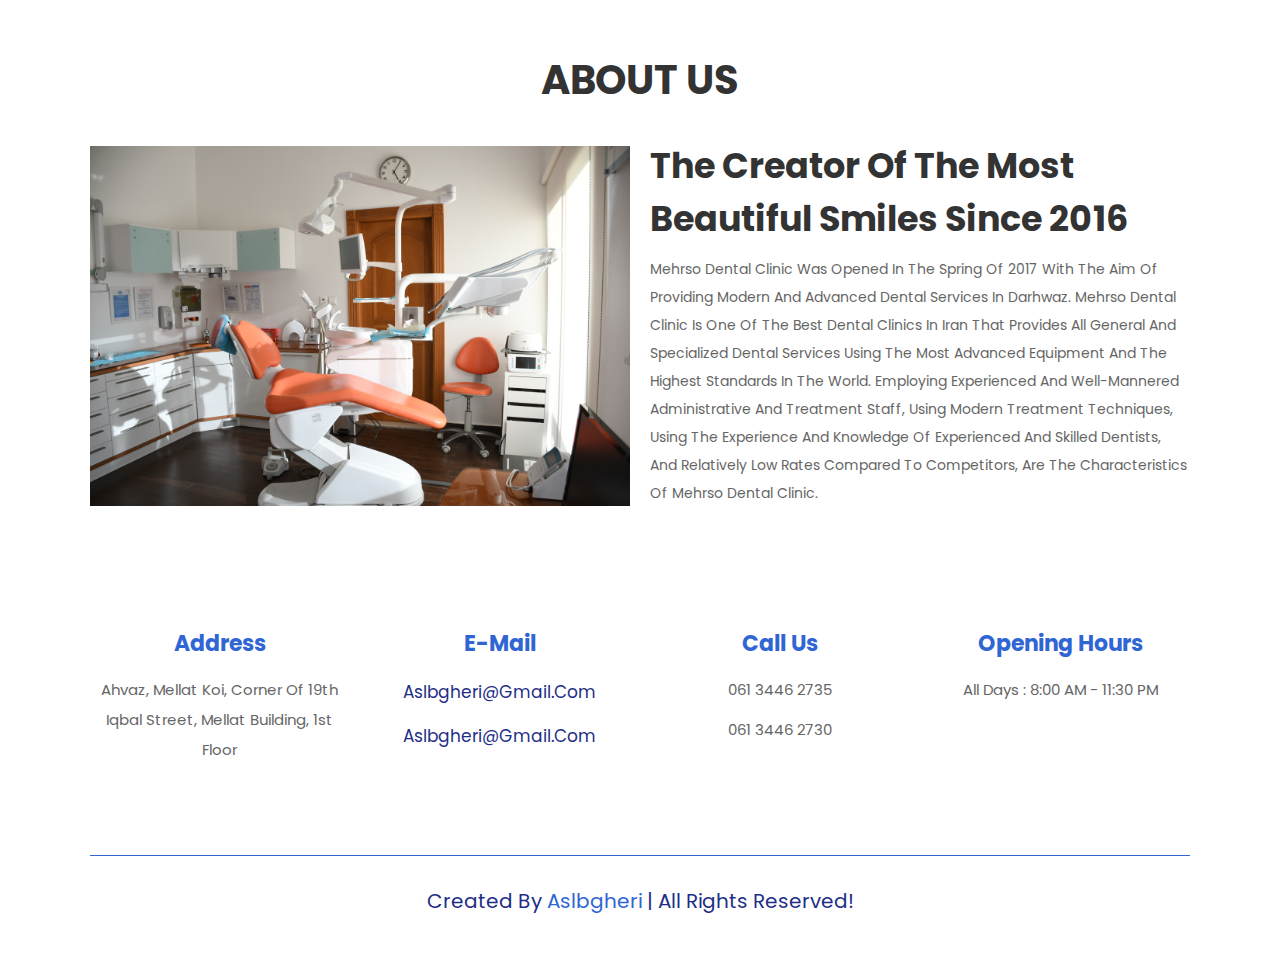
<file: about.html>
<!DOCTYPE html>
<html lang="en">
<head>
    <meta charset="UTF-8">
    <meta http-equiv="X-UA-Compatible" content="IE=edge">
    <meta name="viewport" content="width=device-width, initial-scale=1.0">
    <title>about</title>
        <!-- css -->
        <link rel="stylesheet" href="css/style.css">
</head>
<body>
    <section class="about" id="about">

    <h1 class="heading"> about us </h1>

    <div class="row">

        <div class="image">
            <img src="/images/about.jpg" alt="">
        </div>

        <div class="content">
            <h3>The creator of the most beautiful smiles since 2016</h3>
            <p>Mehrso Dental Clinic was opened in the spring of 2017 with the aim of providing modern and advanced dental services in Darhwaz. Mehrso Dental Clinic is one of the best dental clinics in Iran that provides all general and specialized dental services using the most advanced equipment and the highest standards in the world.               
            Employing experienced and well-mannered administrative and treatment staff, using modern treatment techniques, using the experience and knowledge of experienced and skilled dentists, and relatively low rates compared to competitors, are the characteristics of Mehrso Dental Clinic.</p>
        </div>

    </div>

    </section>

    <!-- footer -->

        <section class="footer">

            <div class="box-container">
    
                <div class="box">
                    <h3>address</h3>
                    <p>Ahvaz, Mellat Koi, corner of 19th Iqbal Street, Mellat Building, 1st floor</p>
                    <div class="share">
                        <a href="#" class="fab fa-facebook-f"></a>
                        <a href="#" class="fab fa-twitter"></a>
                        <a href="#" class="fab fa-linkedin"></a>
                        <a href="#" class="fab fa-instagram"></a>
                    </div>
                </div>
    
                <div class="box">
                    <h3>e-mail</h3>
                    <a href="#" class="link">aslbgheri@gmail.com</a>
                    <a href="#" class="link">aslbgheri@gmail.com</a>
                </div>
    
                <div class="box">
                    <h3>call us</h3>
                    <p>061 3446 2735</p>
                    <p>061 3446 2730</p>
                </div>
    
                <div class="box">
                    <h3>opening hours</h3>
                    <p>all days : 8:00 AM - 11:30 PM <br> 
                    </p>
                </div>
    
            </div>
    
            <div class="credit">created by <span>aslbgheri</span> | all rights reserved!</div>
    
        </section>

    <!-- footer ends -->
</body>

</html>
</file>
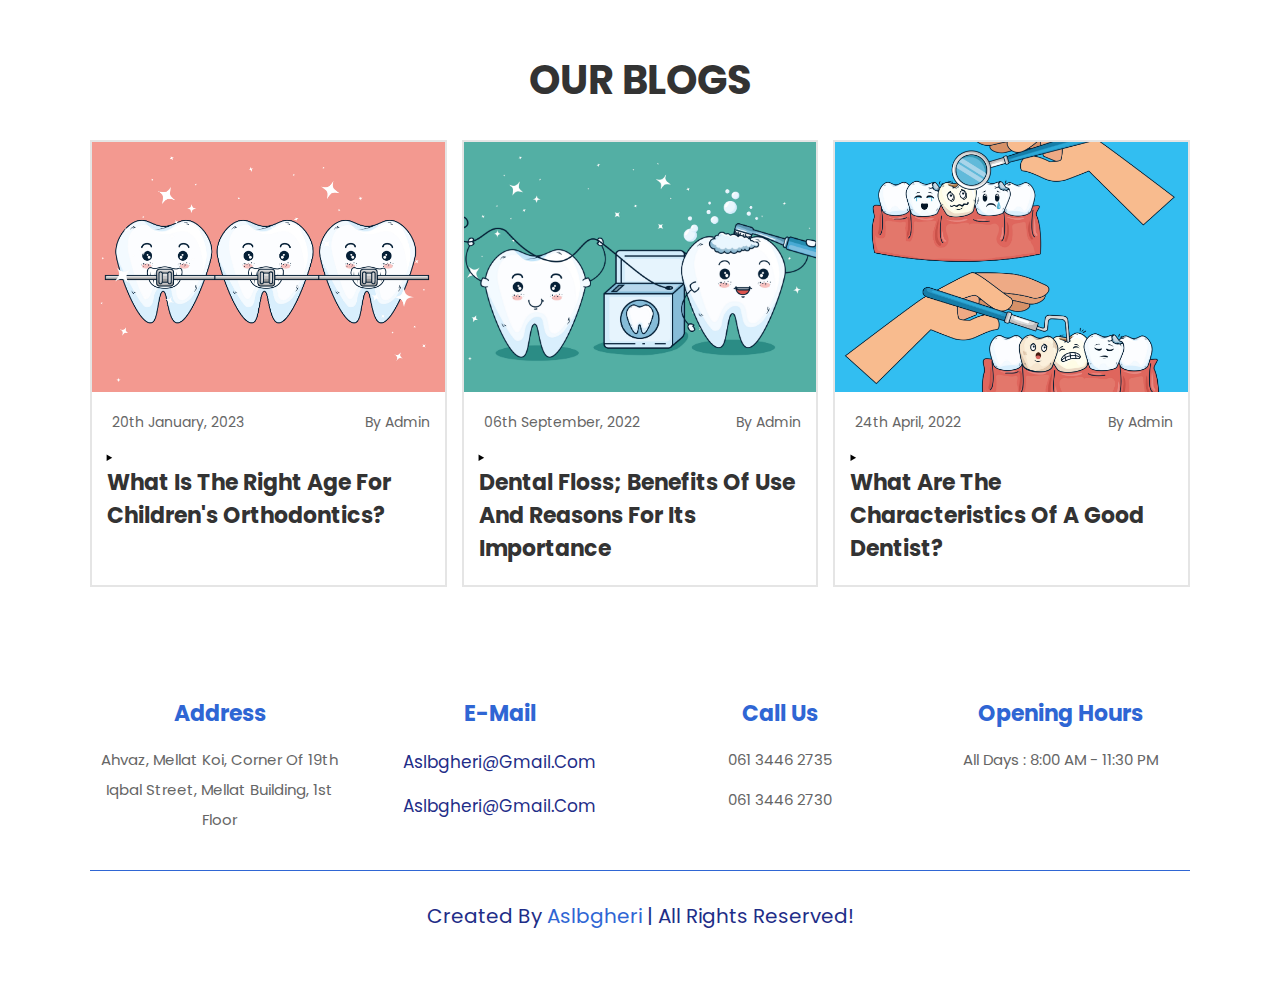
<file: blog.html>
<!DOCTYPE html>
<html lang="en">
<head>
    <meta charset="UTF-8">
    <meta http-equiv="X-UA-Compatible" content="IE=edge">
    <meta name="viewport" content="width=device-width, initial-scale=1.0">
    <title>Blog</title>
    <!-- css -->
    <link rel="stylesheet" href="css/style.css">
    
</head>
<body>

     <section class="blog" id="blog">

        <h1 class="heading">our blogs</h1>

        <div class="box-container">

            <div class="box">
                <div class="image">
                    <img src="images/blog-1.jpg" alt="">
                </div>
                <div class="content">
                    <div class="icons">
                        <a href="#"> <i class="fas fa-calendar"></i> 20th January, 2023 </a>
                        <a href="#"> <i class="fas fa-user"></i> by admin</a>
                    </div>
                    <details>
                    <summary><h3>What is the right age for children's orthodontics?</h3></summary>
                    <p>Children's orthodontics is one of the basic and important challenges for parents whose children have uneven teeth, from when children's orthodontics can be done and what is the need to do it, we will discuss it in this article. To learn more about pediatric orthodontics, be sure to read this article to the end because we are going to review the details of this orthodontics together. First of all, it is better to know what is the concept of children's orthodontics?
                        Basically, dental orthodontics means arranging and regularizing the teeth and removing related abnormalities, especially if orthodontics is performed for children, it is called children's orthodontics. Pay attention to the fact that orthodontics can be performed at any age and even in adulthood. .
                        A series of experienced dentists emphasize that orthodontics is better to be done at a young age and in childhood because the full growth of the child has not yet been completed and by arranging the teeth, any kind of abnormality and problem in the jaw and mouth can be corrected. The same child fixed it</p>
                    </details>
                    </div>
            </div>

            <div class="box">
                <div class="image">
                    <img src="images/blog-2.jpg" alt="">
                </div>
                <div class="content">
                    <div class="icons">
                        <a href="#"> <i class="fas fa-calendar"></i> 06th september, 2022 </a>
                        <a href="#"> <i class="fas fa-user"></i> by admin</a>
                    </div>
                    <details>
                    <summary><h3>Dental floss; Benefits of use and reasons for its importance</h3></summary>
                    <p>From the age of 12, in addition to brushing your teeth, it is recommended to use interdental brushes as part of your oral hygiene program. Some people may not have enough space between their teeth to use an interdental brush, so flossing can be a useful alternative. Your dental team or specialist can show you the best way to clean between your teeth. This standard floss is generally considered the most effective tool for cleaning tight spaces between teeth. You can also floss up and down the sides of each tooth.

                        As you know, dental floss is a thin and soft thread. If flossing is difficult for you, you can try dental floss that is thicker. Do not be too aggressive with the floss: it risks damaging the gums. The main action of flossing is to pull the teeth firmly but gently from top to bottom. Your specialist doctor can advise you on the use of this device.</p>
                    </details>
                </div>
            </div>

            <div class="box">
                <div class="image">
                    <img src="images/blog-3.jpg" alt="">
                </div>
                <div class="content">
                    <div class="icons">
                        <a href="#"> <i class="fas fa-calendar"></i> 24th April, 2022 </a>
                        <a href="#"> <i class="fas fa-user"></i> by admin</a>
                    </div>
                    <details>
                    <summary><h3>What are the characteristics of a good dentist?</h3></summary>
                    <p>Today, with the development of dental treatment and beauty services, receiving these services from a good dentist is a concern of many people. In fact, finding a dentist who has the necessary characteristics to treat dental diseases, although it does not appear to be a difficult task, but due to the low coverage of dental costs by insurance, using the skills of a good dentist is a great help in terms of economy and acceleration. and improves the quality of treatment for the individual.
                        One of the tips that helps oral and dental health a lot is visiting a dentist periodically for oral and dental health checkups and disease prevention and in some cases the development of oral and dental diseases. In many cases, when you visit the dentist, the next appointment will be scheduled for you. If you don't have any particular problem, you can go to the dentist every 6 months for an examination and to ensure the health of your teeth.
                        
                        Another point that is very important is to pay attention to problems related to the mouth and teeth. If you feel a problem with your teeth, see a dentist as soon as possible to prevent the problem from progressing</p>
                    </details>
                </div>
            </div>

        </div>

    </section>
     <!-- footer -->
    
     <section class="footer">
    
        <div class="box-container">

            <div class="box">
                <h3>address</h3>
                <p>Ahvaz, Mellat Koi, corner of 19th Iqbal Street, Mellat Building, 1st floor</p>
            </div>

            <div class="box">
                <h3>e-mail</h3>
                <a href="#" class="link">aslbgheri@gmail.com</a>
                <a href="#" class="link">aslbgheri@gmail.com</a>
            </div>

            <div class="box">
                <h3>call us</h3>
                <p>061 3446 2735</p>
                <p>061 3446 2730</p>
            </div>

            <div class="box">
                <h3>opening hours</h3>
                <p>all days : 8:00 AM - 11:30 PM <br> 
                </p>
            </div>

        </div>

        <div class="credit">created by <span>aslbgheri</span> | all rights reserved!</div>

    </section>

<!-- footer ends -->
</body>
</html>
</file>
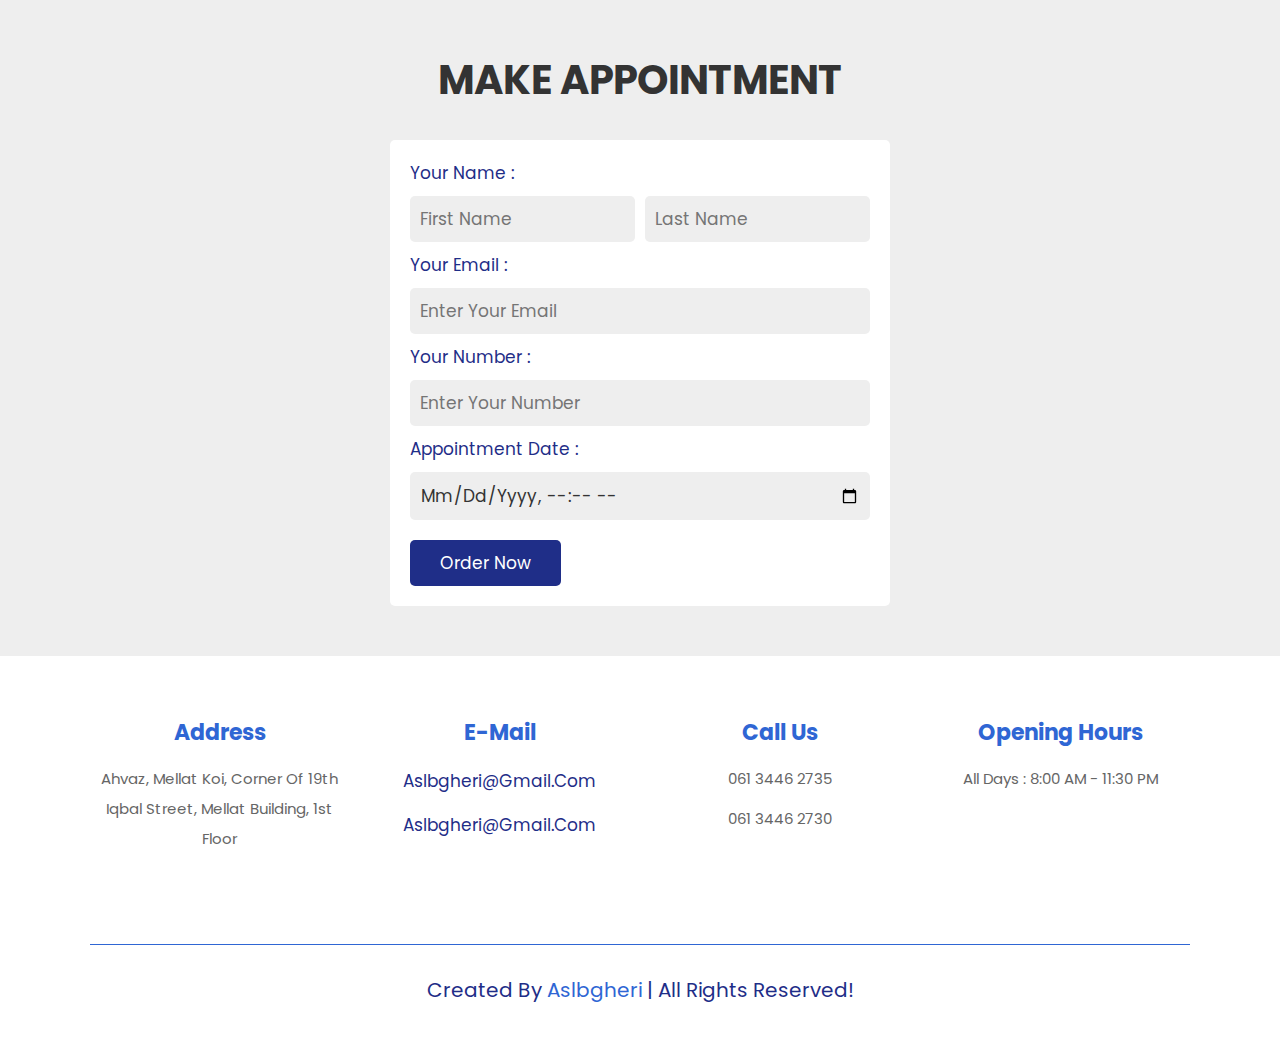
<file: makeappointment.html>
<!DOCTYPE html>
<html lang="en">
<head>
    <meta charset="UTF-8">
    <meta http-equiv="X-UA-Compatible" content="IE=edge">
    <meta name="viewport" content="width=device-width, initial-scale=1.0">
    <title>make appointment</title>
        <!-- css -->
        <link rel="stylesheet" href="css/style.css">
</head>
<body>
   <section class="contact" id="contact">

    <h1 class="heading">make appointment</h1>

    <form action="">

        <span>your name :</span>
        <div class="inputBox">
            <input type="text" placeholder="first name">
            <input type="text" placeholder="last name">
        </div>

        <span>your email :</span>
        <input type="email" placeholder="enter your email" class="box">

        <span>your number :</span>
        <input type="number" placeholder="enter your number" class="box">

        <span>appointment date :</span>
        <input type="datetime-local" class="box">

        <input type="submit" value="order now" class="btn">

    </form>

    </section>
    
    
     <!-- footer -->

     <section class="footer">

        <div class="box-container">

            <div class="box">
                <h3>address</h3>
                <p>Ahvaz, Mellat Koi, corner of 19th Iqbal Street, Mellat Building, 1st floor</p>
                <div class="share">
                    <a href="#" class="fab fa-facebook-f"></a>
                    <a href="#" class="fab fa-twitter"></a>
                    <a href="#" class="fab fa-linkedin"></a>
                    <a href="#" class="fab fa-instagram"></a>
                </div>
            </div>

            <div class="box">
                <h3>e-mail</h3>
                <a href="#" class="link">aslbgheri@gmail.com</a>
                <a href="#" class="link">aslbgheri@gmail.com</a>
            </div>

            <div class="box">
                <h3>call us</h3>
                <p>061 3446 2735</p>
                <p>061 3446 2730</p>
            </div>

            <div class="box">
                <h3>opening hours</h3>
                <p>all days : 8:00 AM - 11:30 PM <br> 
                </p>
            </div>

        </div>

        <div class="credit">created by <span>aslbgheri</span> | all rights reserved!</div>

    </section>

<!-- footer ends -->
</body>
</html>
</file>
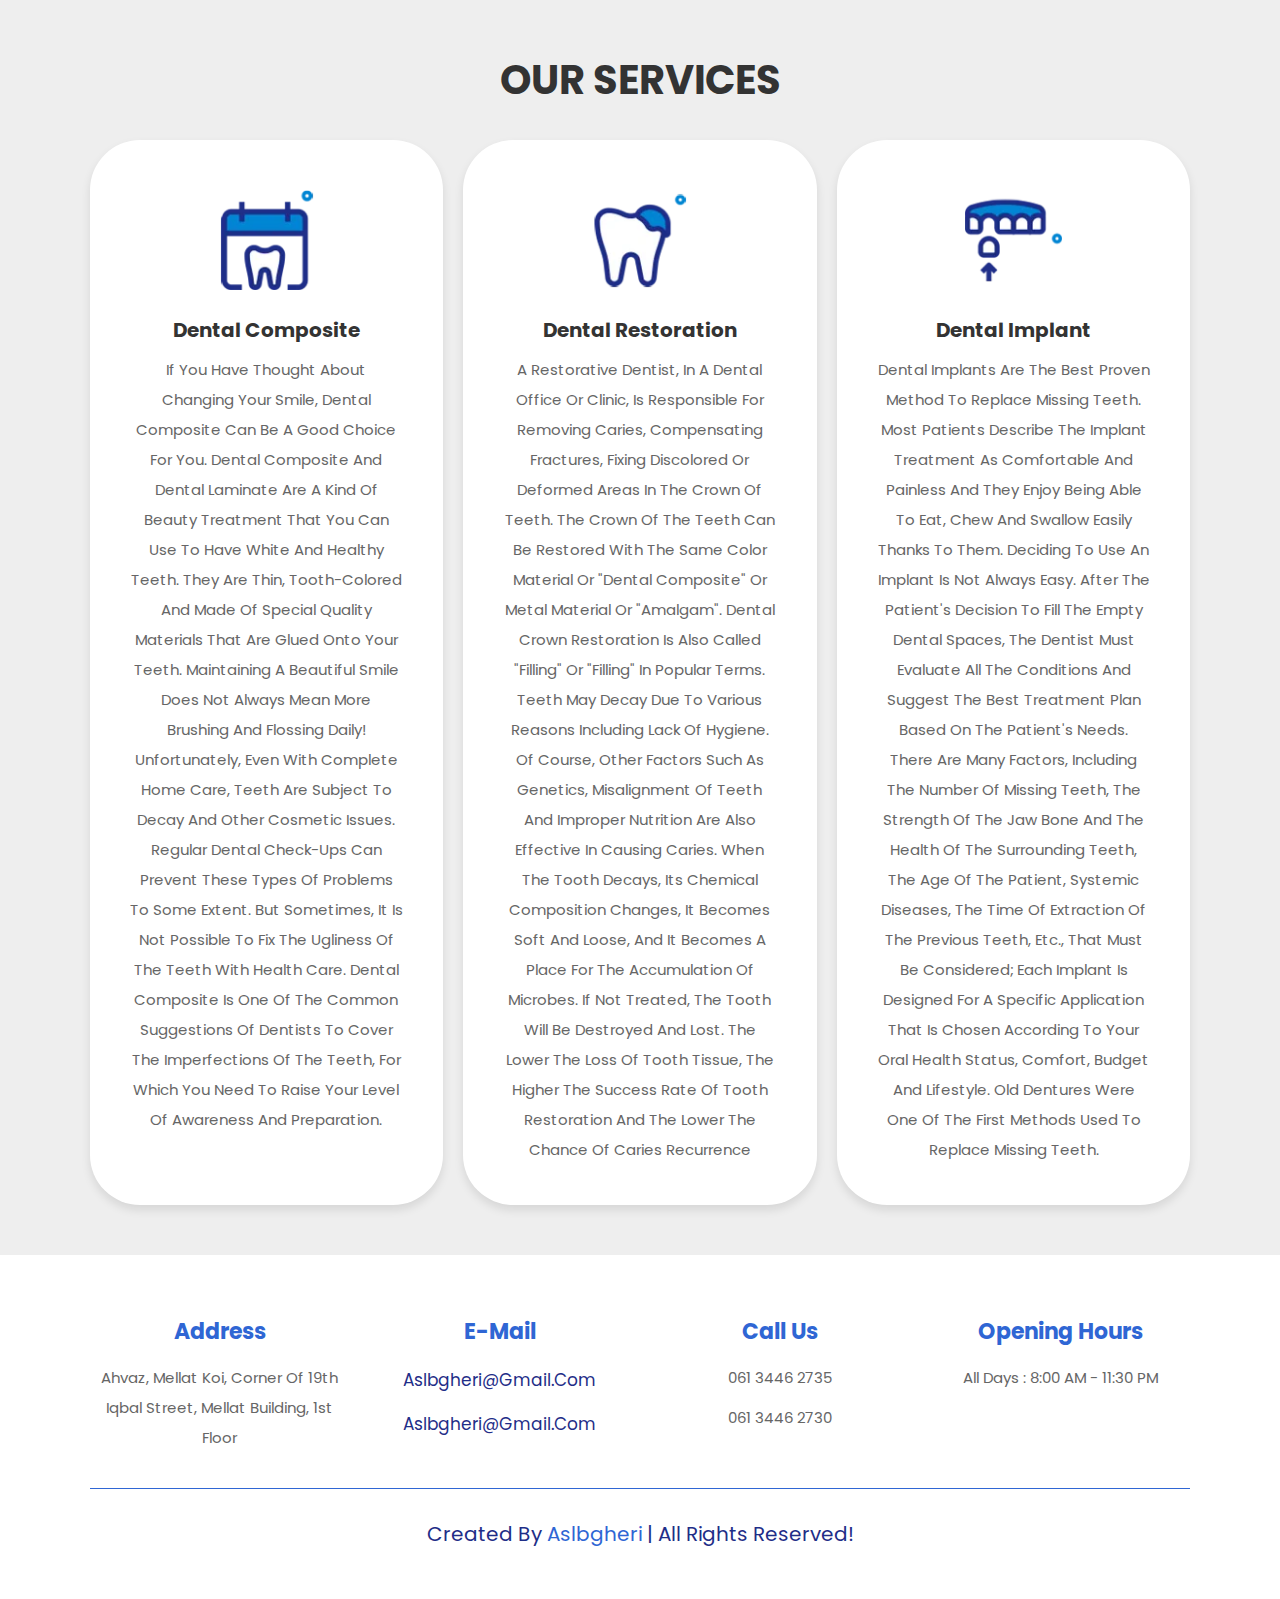
<file: services.html>
<!DOCTYPE html>
<html lang="en">
<head>
    <meta charset="UTF-8">
    <meta http-equiv="X-UA-Compatible" content="IE=edge">
    <meta name="viewport" content="width=device-width, initial-scale=1.0">
    <title>services</title>
     <!-- css -->
     <link rel="stylesheet" href="css/style.css">
</head>
<body>
     <!-- services -->

     <section class="services" id="services">

        <h1 class="heading"> our services</h1>

        <div class="box-container">

            <div class="box">
                <img src="images/services-1.webp" alt="">
                <h3>Dental composite</h3>
                <p>If you have thought about changing your smile, dental composite can be a good choice for you. Dental composite and dental laminate are a kind of beauty treatment that you can use to have white and healthy teeth. They are thin, tooth-colored and made of special quality materials that are glued onto your teeth. Maintaining a beautiful smile does not always mean more brushing and flossing daily! Unfortunately, even with complete home care, teeth are subject to decay and other cosmetic issues. Regular dental check-ups can prevent these types of problems to some extent. But sometimes, it is not possible to fix the ugliness of the teeth with health care. Dental composite is one of the common suggestions of dentists to cover the imperfections of the teeth, for which you need to raise your level of awareness and preparation.</p>
            </div>

            <div class="box">
                <img src="images/services-2.webp" alt="">
                <h3>Dental restoration</h3>
                <p>A restorative dentist, in a dental office or clinic, is responsible for removing caries, compensating fractures, fixing discolored or deformed areas in the crown of teeth. The crown of the teeth can be restored with the same color material or "dental composite" or metal material or "amalgam". Dental crown restoration is also called "Filling" or "Filling" in popular terms.

                    Teeth may decay due to various reasons including lack of hygiene. Of course, other factors such as genetics, misalignment of teeth and improper nutrition are also effective in causing caries.
                  
                  When the tooth decays, its chemical composition changes, it becomes soft and loose, and it becomes a place for the accumulation of microbes. If not treated, the tooth will be destroyed and lost. The lower the loss of tooth tissue, the higher the success rate of tooth restoration and the lower the chance of caries recurrence</p>
            </div>

            <div class="box">
                <img src="images/services-3.webp" alt="">
                <h3>Dental implant</h3>
                <p>Dental implants are the best proven method to replace missing teeth. Most patients describe the implant treatment as comfortable and painless and they enjoy being able to eat, chew and swallow easily thanks to them. Deciding to use an implant is not always easy. After the patient's decision to fill the empty dental spaces, the dentist must evaluate all the conditions and suggest the best treatment plan based on the patient's needs. There are many factors, including the number of missing teeth, the strength of the jaw bone and the health of the surrounding teeth, the age of the patient, systemic diseases, the time of extraction of the previous teeth, etc., that must be considered; Each implant is designed for a specific application that is chosen according to your oral health status, comfort, budget and lifestyle.
                    Old dentures were one of the first methods used to replace missing teeth.</p>
            </div>

        </div>

    </section>

    <!-- services end-->


     <!-- footer -->
    
             <section class="footer">
    
                <div class="box-container">
        
                    <div class="box">
                        <h3>address</h3>
                        <p>Ahvaz, Mellat Koi, corner of 19th Iqbal Street, Mellat Building, 1st floor</p>
                    </div>
        
                    <div class="box">
                        <h3>e-mail</h3>
                        <a href="#" class="link">aslbgheri@gmail.com</a>
                        <a href="#" class="link">aslbgheri@gmail.com</a>
                    </div>
        
                    <div class="box">
                        <h3>call us</h3>
                        <p>061 3446 2735</p>
                        <p>061 3446 2730</p>
                    </div>
        
                    <div class="box">
                        <h3>opening hours</h3>
                        <p>all days : 8:00 AM - 11:30 PM <br> 
                        </p>
                    </div>
        
                </div>
        
                <div class="credit">created by <span>aslbgheri</span> | all rights reserved!</div>
        
            </section>
        
    <!-- footer ends -->
</body>
</html>
</file>
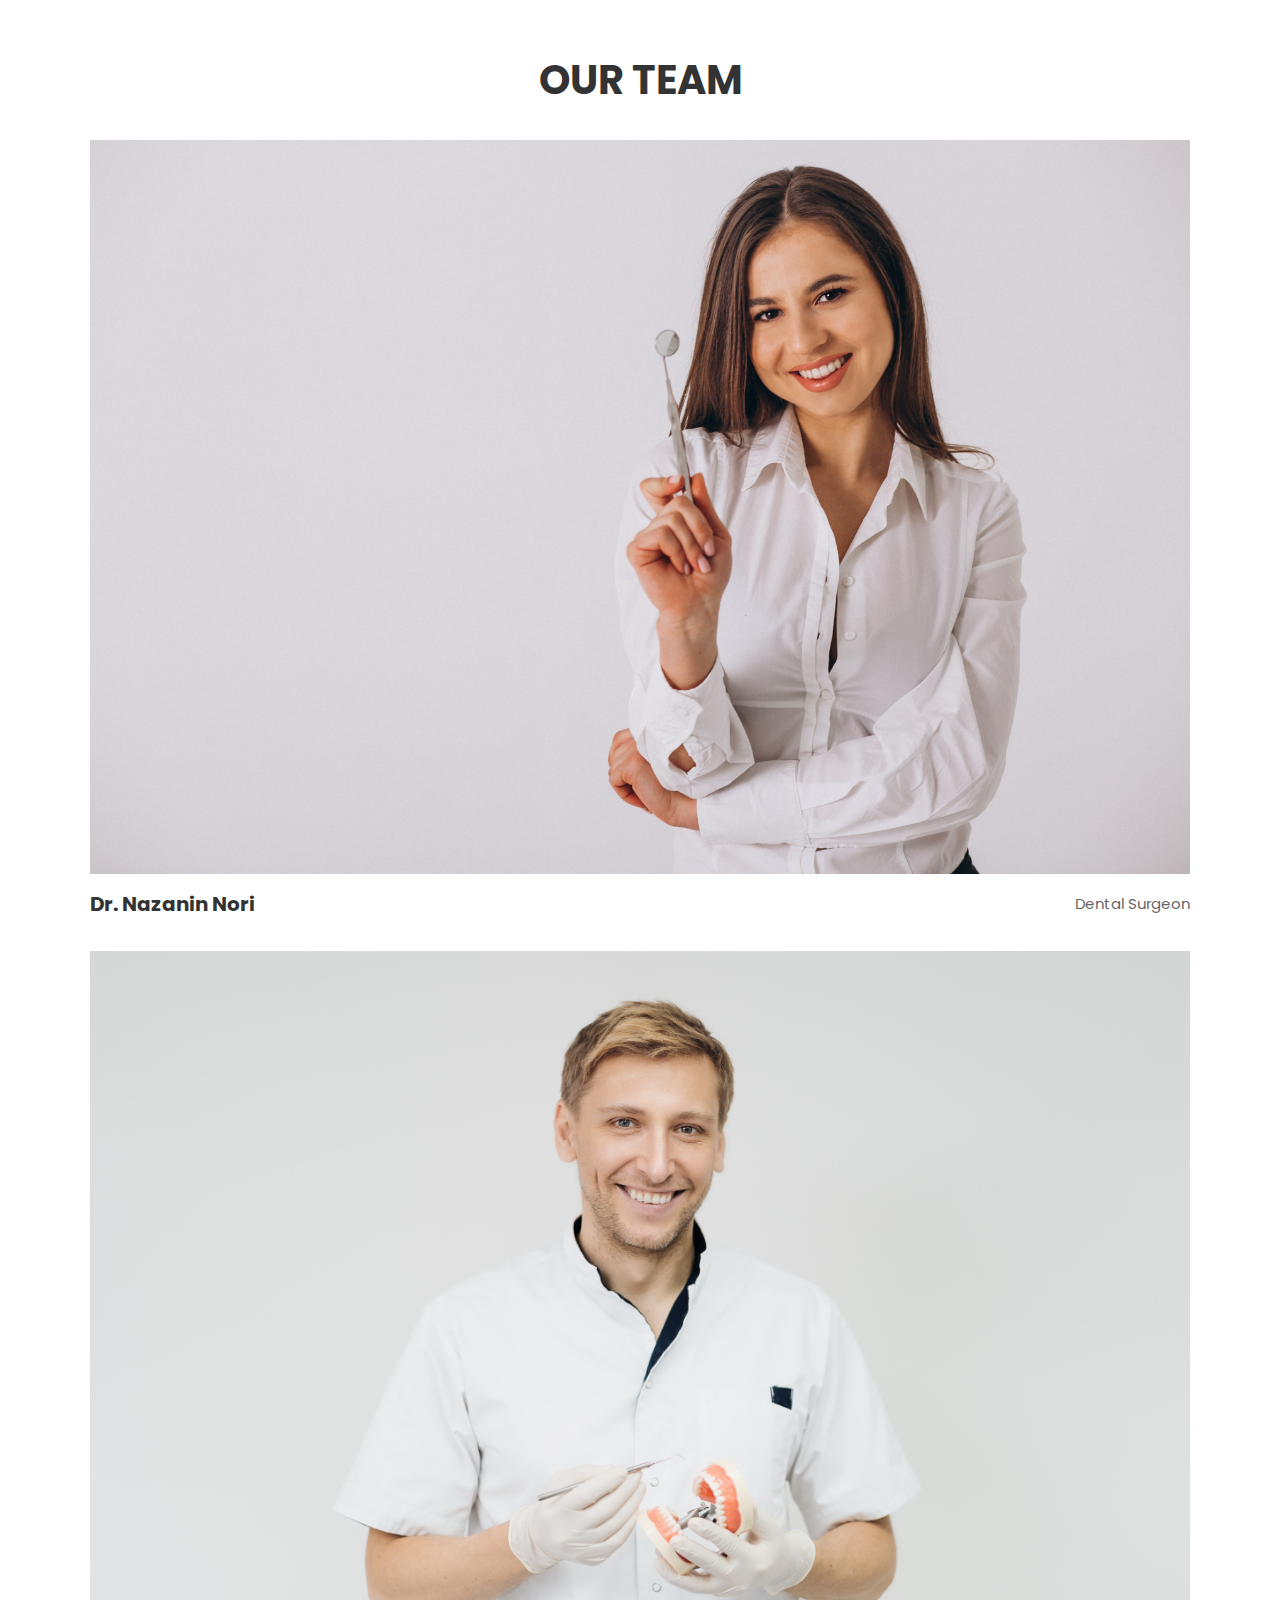
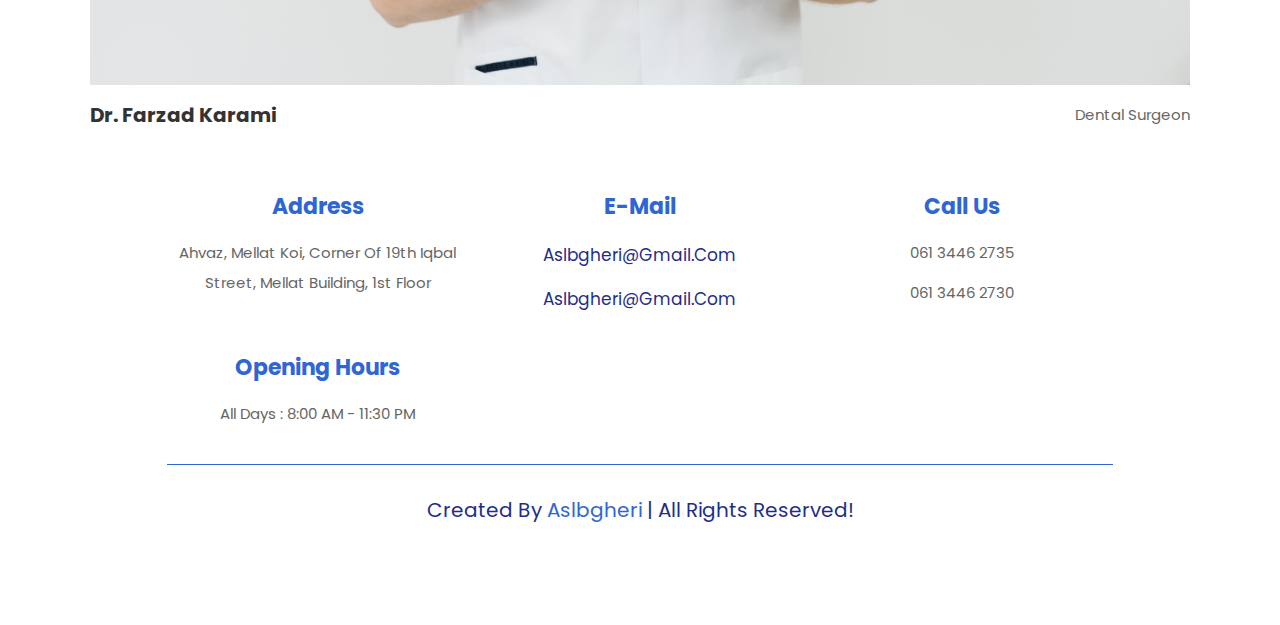
<file: teamsection.html>
<!DOCTYPE html>
<html lang="en">
<head>
    <meta charset="UTF-8">
    <meta http-equiv="X-UA-Compatible" content="IE=edge">
    <meta name="viewport" content="width=device-width, initial-scale=1.0">
    <title>Team section</title>
    <!-- css -->
    <link rel="stylesheet" href="css/style.css">
</head>
<body>

    <section class="team" id="team">

        <h1 class="heading"> our team</h1>
    
        <div class="swiper team-slider">
    
            <div class="swiper-wrapper">
    
                <div class="swiper-slide slide">
                    <div class="image">
                        <img src="images/team-1.jpg" alt="">
                    </div>
                    <div class="content">
                        <h3>Dr. Nazanin Nori</h3>
                        <span>dental surgeon</span>
                    </div>
                </div>
                    <Br>
                    <hr></hr>
                    <br>
                <div class="swiper-slide slide">
                    <div class="image">
                        <img src="images/team-2.jpg" alt="">
                    </div>
                    <div class="content">
                        <h3>Dr. Farzad Karami</h3>
                        <span>dental surgeon</span>
                    </div>
                </div>
            </div>
    
        </div>
         <!-- footer -->
    
         <section class="footer">
    
            <div class="box-container">
    
                <div class="box">
                    <h3>address</h3>
                    <p>Ahvaz, Mellat Koi, corner of 19th Iqbal Street, Mellat Building, 1st floor</p>
                </div>
    
                <div class="box">
                    <h3>e-mail</h3>
                    <a href="#" class="link">aslbgheri@gmail.com</a>
                    <a href="#" class="link">aslbgheri@gmail.com</a>
                </div>
    
                <div class="box">
                    <h3>call us</h3>
                    <p>061 3446 2735</p>
                    <p>061 3446 2730</p>
                </div>
    
                <div class="box">
                    <h3>opening hours</h3>
                    <p>all days : 8:00 AM - 11:30 PM <br> 
                    </p>
                </div>
    
            </div>
    
            <div class="credit">created by <span>aslbgheri</span> | all rights reserved!</div>
    
        </section>
    
    <!-- footer ends -->
    </section>    
</body>
</html>
</file>
<file: css/style.css>
@import url('https://fonts.googleapis.com/css2?family=Poppins:wght@100;200;300;400;500;600&display=swap');

:root{
    --primary:#1f2e88;
    --secondary:#2f66d4;
    --hover: #a2d9f5;
    --black:#333;
    --white:#fff;
    --light-color:#666;
    --light-bg:#eee;
    --border:.2rem solid rgba(0,0,0,.1);
    --box-shadow:0 .5rem 1rem rgba(0,0,0,.1);
}

*{
    font-family: 'Poppins', sans-serif;
    margin: 0; padding: 0;
    box-sizing: border-box;
    outline: none; border: none;
    text-decoration: none;
    text-transform: capitalize;
    transition: .2s linear;
}

html{
    font-size: 62.5%;
    overflow-x: hidden;
    scroll-padding-top: 9rem;
    scroll-behavior: smooth;
}

html::-webkit-scrollbar{
    width: .8rem;
}

html::-webkit-scrollbar-track{
    background: transparent;
}

html::-webkit-scrollbar-thumb{
    background: var(--primary);
    border-radius: 5rem;
}

section{
    padding: 5rem 7%;
}

.heading{
    font-size: 4rem;
    text-align: center;
    color: var(--black);
    text-transform: uppercase;
    font-weight: bolder;
    margin-bottom: 3rem;
}

.btn{
    margin-top: 1rem;
    display: inline-block;
    padding: 1rem 3rem;
    border-radius: .5rem;
    background: var(--primary);
    cursor: pointer;
    font-size: 1.7rem;
    color: var(--white);
}

.btn:hover{
    background: var(--secondary);
}

/* header */

.header{
    position: fixed;
    top: 0; left: 0; right: 0;
    z-index: 1000;
    background: var(--white);
    box-shadow: var(--box-shadow);
    display: flex;
    align-items: center;
    justify-content: space-between;
    padding: 2rem 9%;
}

.header .logo{
    font-size: 2.5rem;
    font-weight: bolder;
    color: var(--black);
}

.header .logo i{
    color: var(--primary);
    padding-right: .5rem;
}

.header .navbar a{
    font-size: 1.7rem;
    color: var(--black);
    margin: 0 1rem;
}

.header .navbar a:hover{
    color: var(--primary);
}

.header .btn{
    margin-top: 0;
}

#menu-btn{
    font-size: 2.5rem;
    cursor: pointer;
    color: var(--black);
    margin-left: 1.7rem;
    display: none;
}

#menu-btn:hover{
    color: var(--primary);
}

/* header end */

/* home */

.home{
    min-height: 100vh;
    display: flex;
    align-items: center;
    background: url(../images/home.jpg) ;
    background-size: cover;
    background-position: center;
}

.home .content{
    max-width: 60rem;
    padding-left: 0rem;
    padding-top: 0rem;
}

.home .content h3{
    font-size: 6rem;
    color: var(--white);
    line-height: 1;
}

.home .content p{
    line-height: 2;
    font-size: 1.5rem;
    color: var(--light-color);
    padding: 1rem 0;
}

/* home end */

/* about us */

.about .row{
    display: flex;
    align-items: center;
    flex-wrap: wrap;
    gap: 2rem;
}

.about .row .image{
    flex: 1 1 40rem;
}

.about .row .image img{
    width: 100%;
    height: 100%;
}

.about .row .content{
    flex: 1 1 40rem;
}

.about .row .content h3{
    color: var(--black);
    font-size: 3.5rem;
    line-height: 1.5;
}

.about .row .content p{
    font-size: 1.4rem;
    color: var(--light-color);
    padding: 1rem 0;
    line-height: 2;
}

/* about end */

/* services */

.services{
    background: var(--light-bg);
}

.services .box-container{
    display: grid;
    grid-template-columns: repeat(auto-fit, minmax(30rem, 1fr));
    gap: 2rem;
}

.services .box-container .box{
    padding: 4rem;
    text-align: center;
    background: var(--white);
    box-shadow: var(--box-shadow);
    border-radius: 5rem;
}

.services .box-container .box:hover{
    background: var(--hover);
}

.services .box-container .box img{
    margin: 1rem 0;
    height: 10rem;
}

.services .box-container .box h3{
    font-size: 2rem;
    padding: 1rem 0;
    color: var(--black);
}

.services .box-container .box p{
    font-size: 1.5rem;
    color: var(--light-color);
    line-height: 2;
}

/* services section ends */

/* team section */

.team .slide{
    text-align: center;
}

.team .slide .image{
    position: relative;
    overflow: hidden;
}

.team .slide .image img{
    width: 100%;
}

.team .slide .image .share{
    padding: 2rem;
    position: absolute;
    bottom: -10rem;
    left: 0; right: 0;
    background: rgba(0,0,0,.8);
}

.team .slide:hover .image .share{
    bottom: 0;
}

.team .slide .image .share a{
    font-size: 3rem;
    margin: 0 1rem;
    color: var(--white);
}

.team .slide .image .share a:hover{
    color: var(--secondary);
}

.team .slide .content{
    display: flex;
    padding-top: 1rem;
    align-items: center;
    justify-content: space-between;
}

.team .slide .content h3{
    font-size: 2rem;
    color: var(--black);
}

.team .slide .content span{
    font-size: 1.5rem;
    line-height: 2;
    color: var(--light-color);
}

/* team section ends */

.pricing{
    background: var(--light-bg);
}

.pricing .box-container{
    display: flex;
    flex-wrap: wrap;
    align-items: center;
    justify-content: center;
}

.pricing .box-container .box{
    height: 46rem;
    width: 30rem;
    margin: 2rem 4rem;
    border-radius: 1rem;
    box-shadow: var(--box-shadow);
    text-align: center;
    overflow: hidden;
    position: relative;
    z-index: 1;
    background: var(--white);
}

.pricing .box-container .active{
    background: var(--hover);
}

.pricing .box-container .box .title{
    margin: 3rem 0;
    font-size: 2.2rem;
    color: var(--black);
    text-transform: uppercase;
}

.pricing .box-container .box .price{
    color: var(--primary);
    margin-bottom: 5rem;
}

.pricing .box-container .box .price .currency{
    font-size: 4rem;
    line-height: 3.5rem;
    font-weight: 300;
}

.pricing .box-container .box .price .amount{
    font-size: 5.8rem;
    line-height: 4.5rem;
    font-weight: 700;
}

.pricing .box-container .box .price .duration{
    font-size: 1.8rem;
    font-weight: 400;
    letter-spacing: .2rem;
}

.pricing .box-container .box ul li{
    text-align: left;
    font-size: 1.6rem;
    padding-left: 3.5rem;
    margin: 2rem auto;
    color: var(--light-color);
    text-transform: uppercase;
}

.pricing .box-container .box ul li i{
    padding: 0 1rem;
    color: var(--secondary);
}

/* pricing plan ends */

/* blog */

.blog .box-container{
    display: grid;
    grid-template-columns: repeat(auto-fit, minmax(30rem, 1fr));
    gap: 1.5rem;
}

.blog .box-container .box{
    border: var(--border);
}

.blog .box-container .box .image{
    height: 25rem;
    width: 100%;
    overflow: hidden;
}

.blog .box-container .box .image img{
    height: 100%;
    width: 100%;
    object-fit: cover;
}

.blog .box-container .box:hover .image img{
    transform: scale(1.2);
}

.blog .box-container .box .content{
    padding: 2rem 1.5rem;
}

.blog .box-container .box .content .link{
    display: inline-block;
    margin-bottom: 3rem;
    padding: .6rem 1.5rem;
    background: var(--primary);
    font-size: 1.4rem;
    color: var(--white);
}

.blog .box-container .box .content .link:hover{
    background: var(--secondary);
}

.blog .box-container .box .content .icons{
    padding-bottom: 1.7rem;
    display: flex;
    align-items: center;
    justify-content: space-between;
}

.blog .box-container .box .content .icons a{
    font-size: 1.4rem;
    color: var(--light-color);
}

.blog .box-container .box .content .icons a:hover{
    color: var(--primary);
}

.blog .box-container .box .content .icons a i{
    color: var(--primary);
    padding-right: .5rem;
}

.blog .box-container .box .content h3{
    font-size: 2.2rem;
    color: var(--black);
}

.blog .box-container .box .content p{
    padding: 1rem 0;
    font-size: 1.4rem;
    color: var(--light-color);
    line-height: 2;
}

/* blog ends*/

/* contact */

.contact{
    background: var(--light-bg);
}

.contact form{
    padding: 2rem;
    background: var(--white);
    max-width: 50rem;
    margin: 0 auto;
    border-radius: .5rem;
}

.contact form span{
    font-size: 1.7rem;
    color: var(--primary);
}

.contact form .inputBox{
    display: flex;
    flex-wrap: wrap;
    justify-content: space-between;
}

.contact form .inputBox input{
    padding: 1rem;
    margin: 1rem 0;
    font-size: 1.7rem;
    color: var(--black);
    text-transform: capitalize;
    background: var(--light-bg);
    border-radius: .5rem;
    width: 49%;
}

.contact form .box{
    margin: 1rem 0;
    width: 100%;
    background: var(--light-bg);
    border-radius: .5rem;
    padding: 1rem;
    font-size: 1.7rem;
    color: var(--black);
    text-transform: capitalize;
}

/* contact ends */

/* footer */

.footer{
    text-align: center;
}

.footer .box-container{
    display: grid;
    grid-template-columns: repeat(auto-fit, minmax(25rem, 1fr));
    gap: 2rem;
}

.footer .box-container .box h3{
    font-size: 2.2rem;
    padding: 1rem 0;
    color: var(--secondary);
}

.footer .box-container .box p{
    font-size: 1.5rem;
    padding: .5rem 0;
    line-height: 2;
    color: var(--light-color);
}

.footer .box-container .box .share{
    margin-top: 1rem;
}

.footer .box-container .box .share a{
    height: 4.5rem;
    width: 4.5rem;
    background: var(--primary);
    color: var(--white);
    line-height: 4.5rem;
    border-radius: 10%;
    font-size: 1.7rem;
    margin-right: .3rem;
    text-align: center;
}

.footer .box-container .box .share a:hover{
    background: var(--secondary);
}

.footer .box-container .box .link{
    display: block;
    font-size: 1.7rem;
    line-height: 2;
    color: var(--primary);
    padding: .5rem 0;
}

.footer .box-container .box .link:hover{
    color: var(--hover);
}

.footer .credit{
    margin-top: 3rem;
    padding-top: 3rem;
    font-size: 2rem;
    text-align: center;
    text-transform: capitalize;
    color: var(--primary);
    border-top: .1rem solid var(--secondary);
}

.footer .credit span{
    color: var(--secondary);
}


/* footer ends */

/* media queries */

@media (max-width: 991px){

    html{
        font-size: 55%;
    }

    .header .btn{
        display: none;
    }

    section{
        padding: 2rem;
    }

}

@media (max-width: 768px){

    #menu-btn{
        display: inline-block;
    }

    #menu-btn.fa-times{
        transform: rotate(180deg);
    }

    .header .navbar{
        position: absolute;
        top: 99%; left: 0; right: 0;
        background: var(--white);
        border-top: var(--border);
        padding: 1rem 0;
        text-align: center;
        flex-flow: column;
        clip-path: polygon(0 0, 100% 0, 100% 0, 0 0);
    }

    .header .navbar.active{
        clip-path: polygon(0 0, 100% 0, 100% 100%, 0 100%);
    }

    .header .navbar a{
        display: block;
        padding: 1rem 0;
        font-size: 2rem;
    }

    .home{
        background-position: left;
    }

    .home .content{
        max-width: 50rem;
        padding-left: 3rem;
    }

    .home .content h3{
        font-size: 4rem;
    }

}

@media(max-width:450px){

    html{
        font-size: 50%;
    }

    .home .content h3{
        font-size: 3rem;
    }

}
</file>
